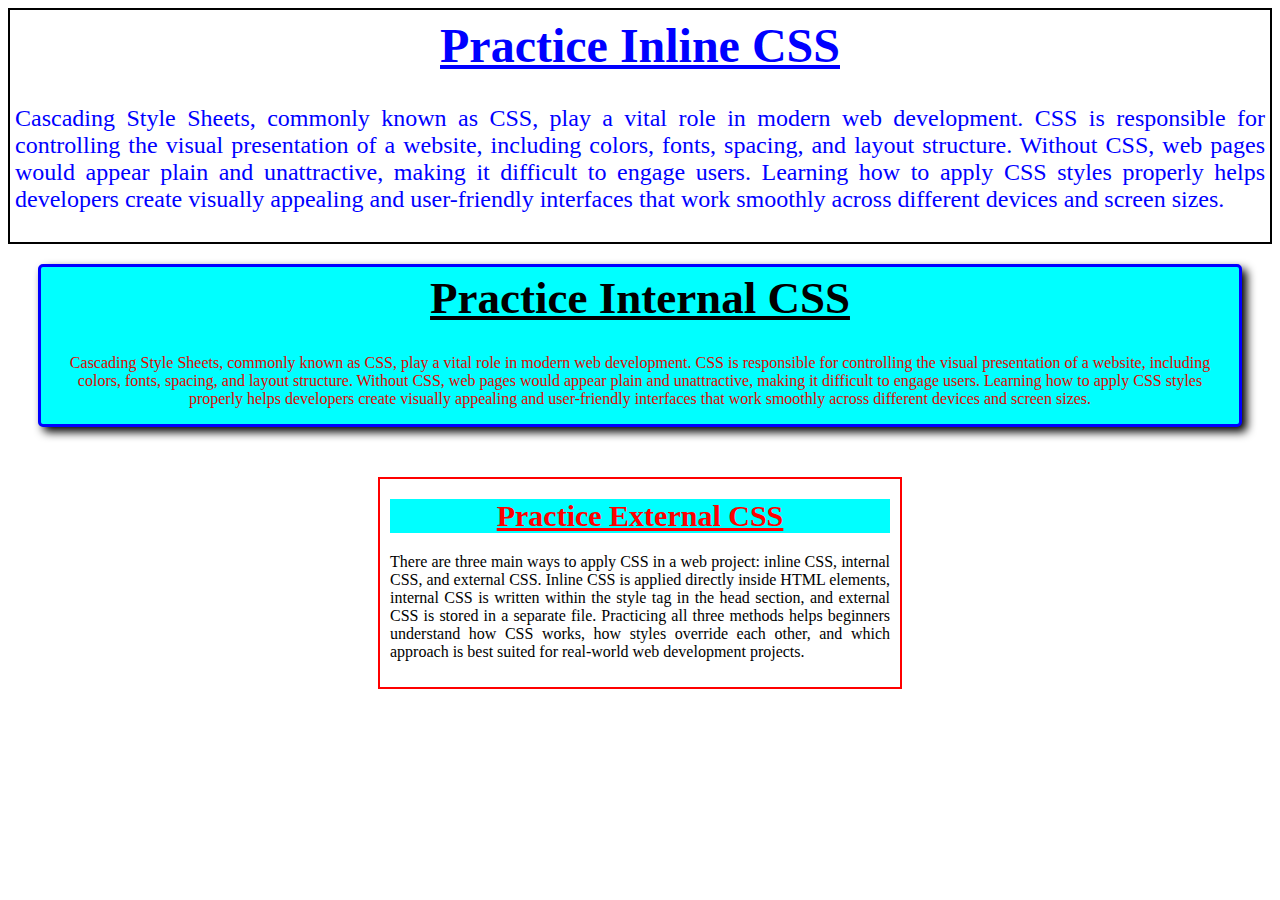
<file: index.html>
<!DOCTYPE html>
<html lang="en">
<head>
    <meta charset="UTF-8">
    <meta name="viewport" content="width=device-width, initial-scale=1.0">
    <title>CSS Practice Task</title>
    <link rel="stylesheet" href="styles/extarnal.css">
    <style>
        main{
            border: 3px solid blue;
            background-color: aqua;
            margin: 20px 30px;
            text-align: center;
            /* padding: 10px; */
            border-radius: 5px;
            box-shadow: 5px 5px 10px black;
            padding: 0 20px;
            color: rgb(223, 7, 0);
        }
        main h1{
            text-decoration: underline;
            padding-top: 0px;
            font-size: 45px;
            margin-top: 5px;
            color: black;
   
        }
    </style>
</head>
<body>
<header>
        <div style="color: blue; font-size: x-large; text-align: justify; border: 2px solid black; padding: 5px;">
        <h1 style="text-align: center; text-decoration: underline; margin-top: 3px;">Practice Inline CSS</h1>
        <p>Cascading Style Sheets, commonly known as CSS, play a vital role in modern web development. CSS is responsible for controlling the visual presentation of a website, including colors, fonts, spacing, and layout structure. Without CSS, web pages would appear plain and unattractive, making it difficult to engage users. Learning how to apply CSS styles properly helps developers create visually appealing and user-friendly interfaces that work smoothly across different devices and screen sizes.</p>
    </div>
</header>
   <main>
        <h1>Practice Internal CSS</h1>
        <p>Cascading Style Sheets, commonly known as CSS, play a vital role in modern web development. CSS is responsible for controlling the visual presentation of a website, including colors, fonts, spacing, and layout structure. Without CSS, web pages would appear plain and unattractive, making it difficult to engage users. Learning how to apply CSS styles properly helps developers create visually appealing and user-friendly interfaces that work smoothly across different devices and screen sizes.</p>
   </main>
   <section>
            <h1>Practice External CSS</h1>
        <p>There are three main ways to apply CSS in a web project: inline CSS, internal CSS, and external CSS. Inline CSS is applied directly inside HTML elements, internal CSS is written within the style tag in the head section, and external CSS is stored in a separate file. Practicing all three methods helps beginners understand how CSS works, how styles override each other, and which approach is best suited for real-world web development projects.</p>
   </section>
</body>
</html>
</file>
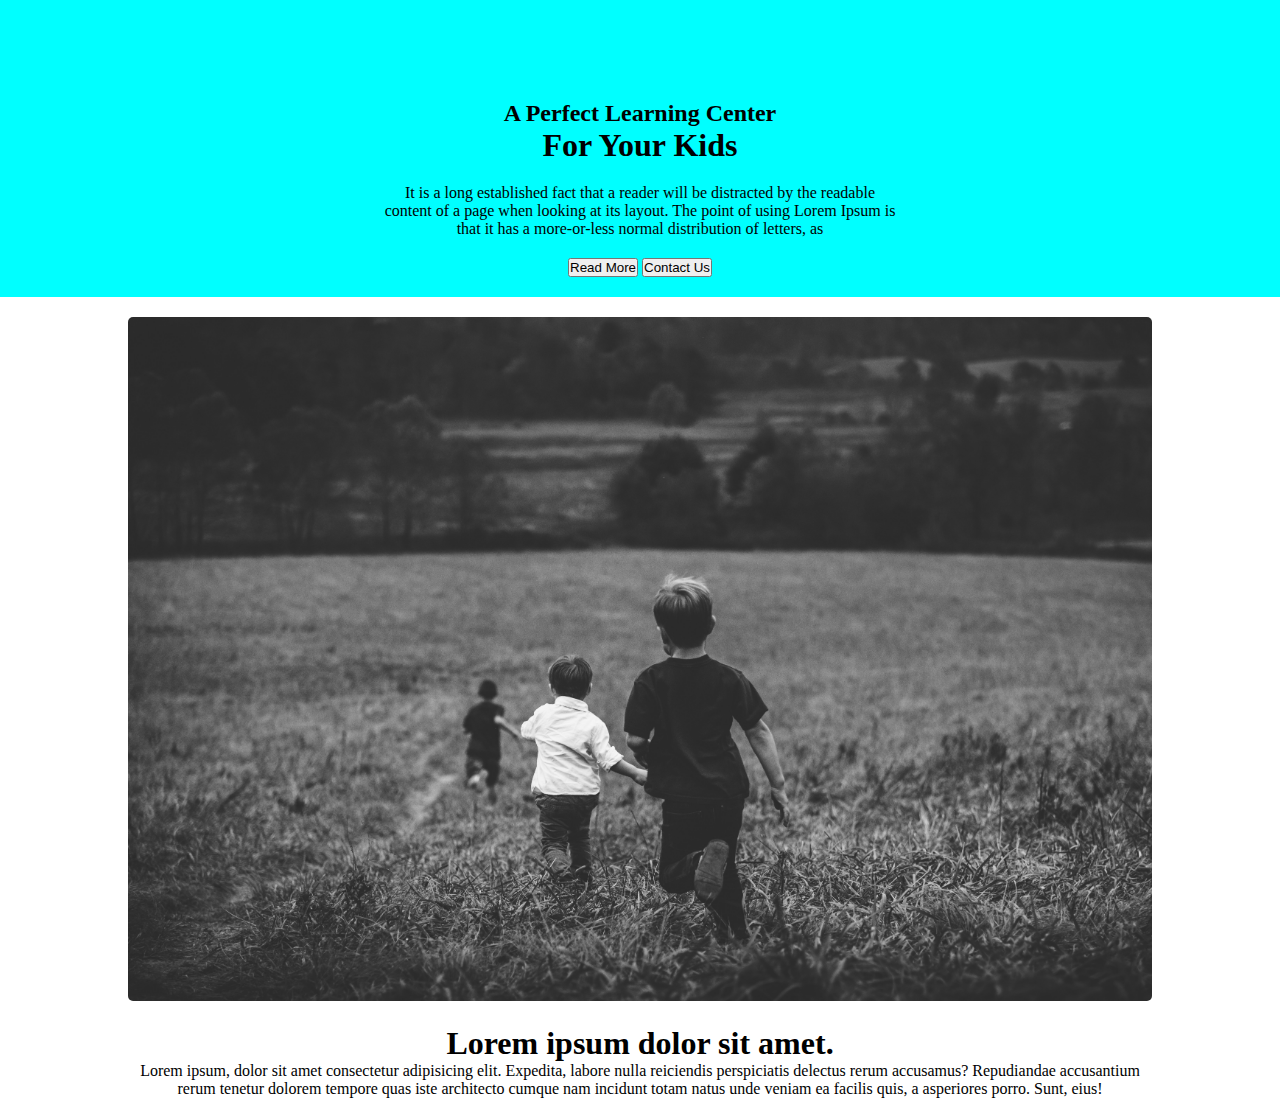
<file: bgstyling.html>
<!DOCTYPE html>
<html lang="en">
<head>
    <meta charset="UTF-8">
    <meta name="viewport" content="width=device-width, initial-scale=1.0">
    <title>Background Styling</title>
    <link rel="stylesheet" href="styles/bgstyling.css">
</head>
<body>
    <header class="conteiner">
        <div class="div-content">
            <h2>A Perfect Learning Center</h2>
            <h1>For Your Kids</h1>
            <p>It is a long established fact that a reader will be distracted by the readable content of a page when looking at its layout. The point of using Lorem Ipsum is that it has a more-or-less normal distribution of letters, as</p>
            <button>Read More</button>
            <button>Contact Us</button>
        </div>
    </header>

    <main class="image">
        <div class="img">
            <img src="Images/jordan-whitt-b8rkmfxZjdU-unsplash.jpg" alt="">
        </div>
    </main>

    <section class="details-container">
        <div class="details-content">
            <h1>Lorem ipsum dolor sit amet.</h1>
            <p>Lorem ipsum, dolor sit amet consectetur adipisicing elit. Expedita, labore nulla reiciendis perspiciatis delectus rerum accusamus? Repudiandae accusantium rerum tenetur dolorem tempore quas iste architecto cumque nam incidunt totam natus unde veniam ea facilis quis, a asperiores porro. Sunt, eius!</p>
        </div>
    </section>
</body>
</html>
</file>
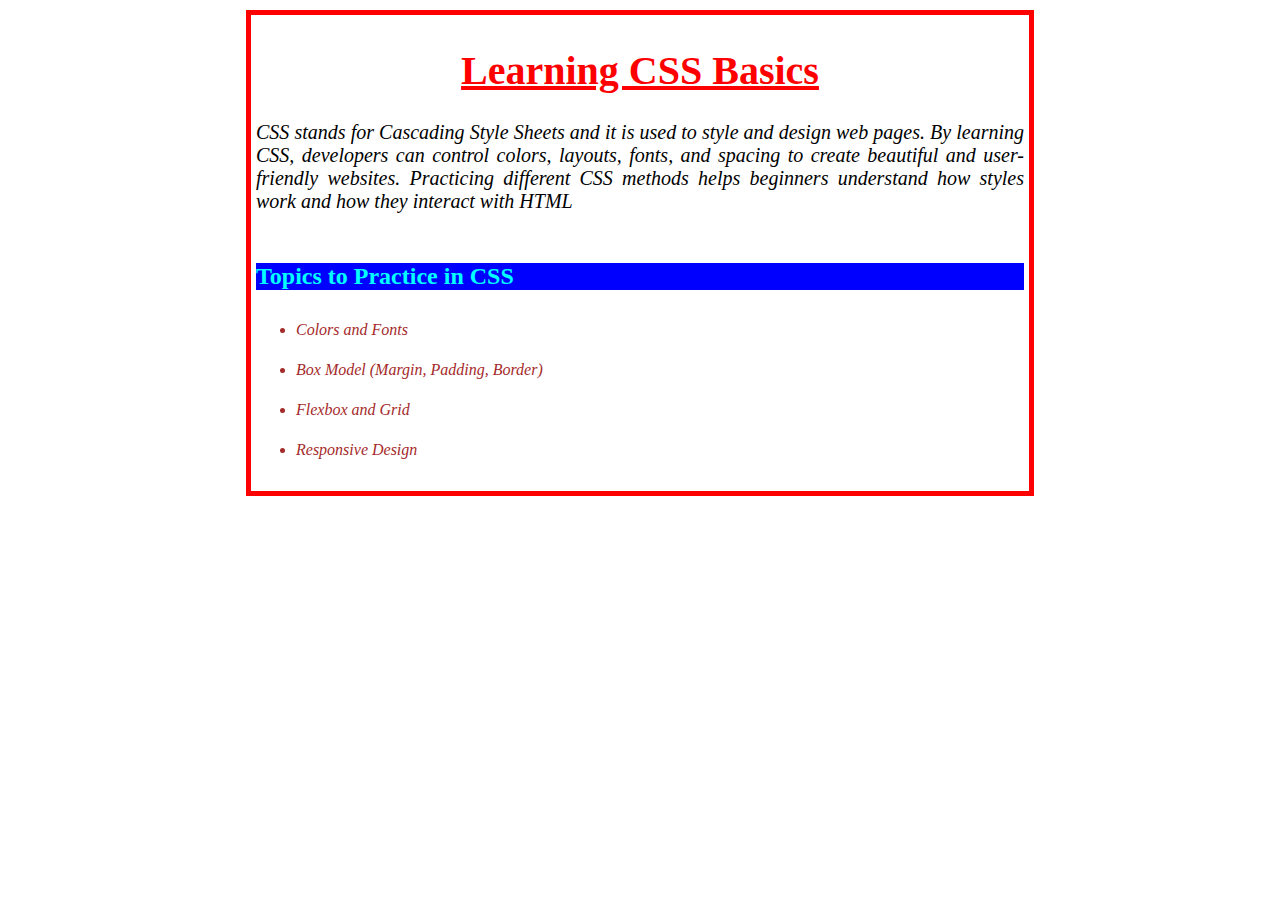
<file: practicetask2.html>
<!DOCTYPE html>
<html lang="en">
<head>
    <meta charset="UTF-8">
    <meta name="viewport" content="width=device-width, initial-scale=1.0">
    <title>Practice Task 2</title>
    <link rel="stylesheet" href="styles/practicetasks2.css">
</head>
<body>
    <h1> Learning CSS Basics</h1>
    <p>CSS stands for Cascading Style Sheets and it is used to style and design web pages.
        By learning CSS, developers can control colors, layouts, fonts, and spacing to
        create beautiful and user-friendly websites. Practicing different CSS methods
        helps beginners understand how styles work and how they interact with HTML</p>
        <h2>Topics to Practice in CSS</h2>
        <ul>
            <li>Colors and Fonts</li>
            <li>Box Model (Margin, Padding, Border)</li>
            <li>Flexbox and Grid</li>
            <li>Responsive Design</li>
        </ul>
</body>
</html>
</file>
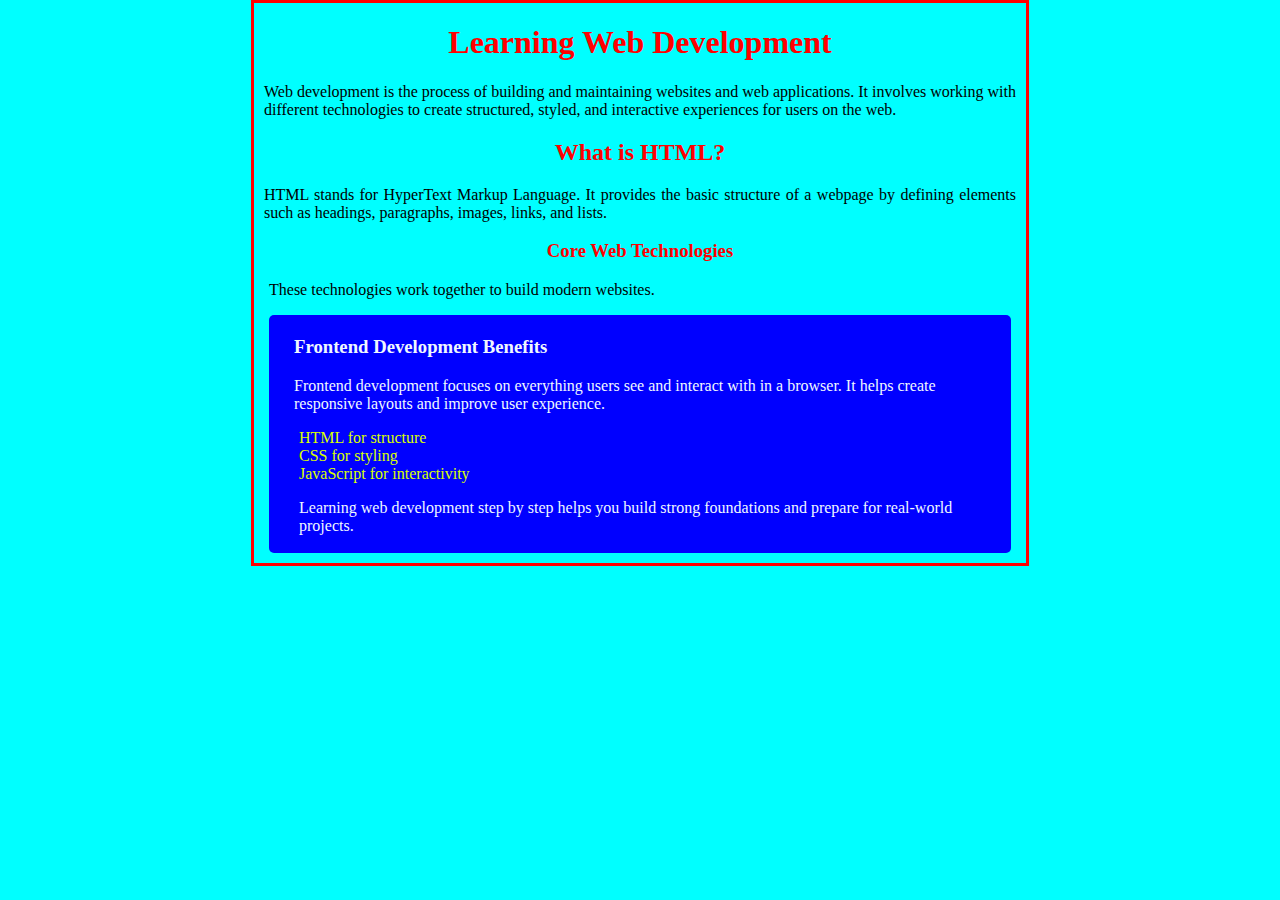
<file: practicetask3.html>
<!DOCTYPE html>
<html lang="en">
  <head>
    <meta charset="UTF-8" />
    <meta name="viewport" content="width=device-width, initial-scale=1.0" />
    <title>Practice task 3</title>
    <link rel="stylesheet" href="styles/practicetask3.css">
  </head>
  <body id="container">
    <h1 class="heading-section">Learning Web Development</h1>
    <p class="primary-text">
      Web development is the process of building and maintaining websites and
      web applications. It involves working with different technologies to
      create structured, styled, and interactive experiences for users on the
      web.
    </p>
    <h2 class="heading-section">What is HTML?</h2>
    <p class="primary-text">
      HTML stands for HyperText Markup Language. It provides the basic structure
      of a webpage by defining elements such as headings, paragraphs, images,
      links, and lists.
    </p>

    <div>
      <h3 class="heading-section">Core Web Technologies</h3>
      <p class="primary-text">These technologies work together to build modern websites.</p>
    </div>
    <div class="div-container">
      <h3>Frontend Development Benefits</h3>
      <p>
        Frontend development focuses on everything users see and interact with
        in a browser. It helps create responsive layouts and improve user
        experience.
      </p>
      <ul>
        <li>HTML for structure</li>
        <li>CSS for styling</li>
        <li>JavaScript for interactivity</li>
        <p>
          Learning web development step by step helps you build strong
          foundations and prepare for real-world projects.
        </p>
      </ul>
    </div>
  </body>
</html>
</file>
<file: styles/extarnal.css>
section {
    width: 500px;
    border: 2px solid red;
    margin: 50px auto;
    text-align: justify;
    padding: 0 10px 10px;

}
section h1{
    text-align: center;
    text-decoration: underline;
    font-size: 30px;
    color: red;
    background-color: aqua;

}
</file>
<file: styles/bgstyling.css>
*{
    margin: 0;
    padding: 0;
}

.conteiner{
    background-color: aqua;
    padding-bottom: 20px;
}

.div-content{
    width: 80%;
    text-align: center;
    margin: 0 auto;
    padding-top: 100px;
}
.div-content p{
    width: 50%;
 margin: 0 auto;
 padding: 20px;
}

.image{width: 80%;
    margin: 20px auto;
}

img{
    width: 100%;
    margin: 0 auto;
    border: none;
    border-radius: 5px;
}
.details-container{
width: 80%;
margin: 20px auto;
}

.details-content{
    text-align: center;
    
    
}
</file>
<file: styles/practicetasks2.css>
body{
    width: 60%;
    margin: 10px auto;
    border: 5px solid red;
    padding: 5px;
}

h1{
    text-align: center;
    color: red;
    font-size: 40px;
    text-decoration: underline;
}

p{
    text-align: justify;
    font-size: 20px;
    font-style: italic;
}

h2{
    background-color: blue;
    color: aqua;
    margin-top: 50px;
}

ul{
color: brown;
font-style: oblique;
line-height: 40px;
}
</file>
<file: styles/practicetask3.css>
*{
    padding: 0 5px;
}

#container{
    width: 60%;
    margin: 0 auto;
    background-color: aqua;
    border: 3px solid red;
}
.heading-section{
    color: red;
    text-align: center;
}

/* shared styel */
.primary-text{
    text-align: justify;
    font-size: 16px;

}

.div-container{ 
    background-color: blue;
padding: 2px 20px;
color: aliceblue;
margin: 0 10px 10px ;
border: none;
border-radius: 5px;

}
ul li{
    list-style: none;
    color: rgb(217, 255, 0);
}
</file>
